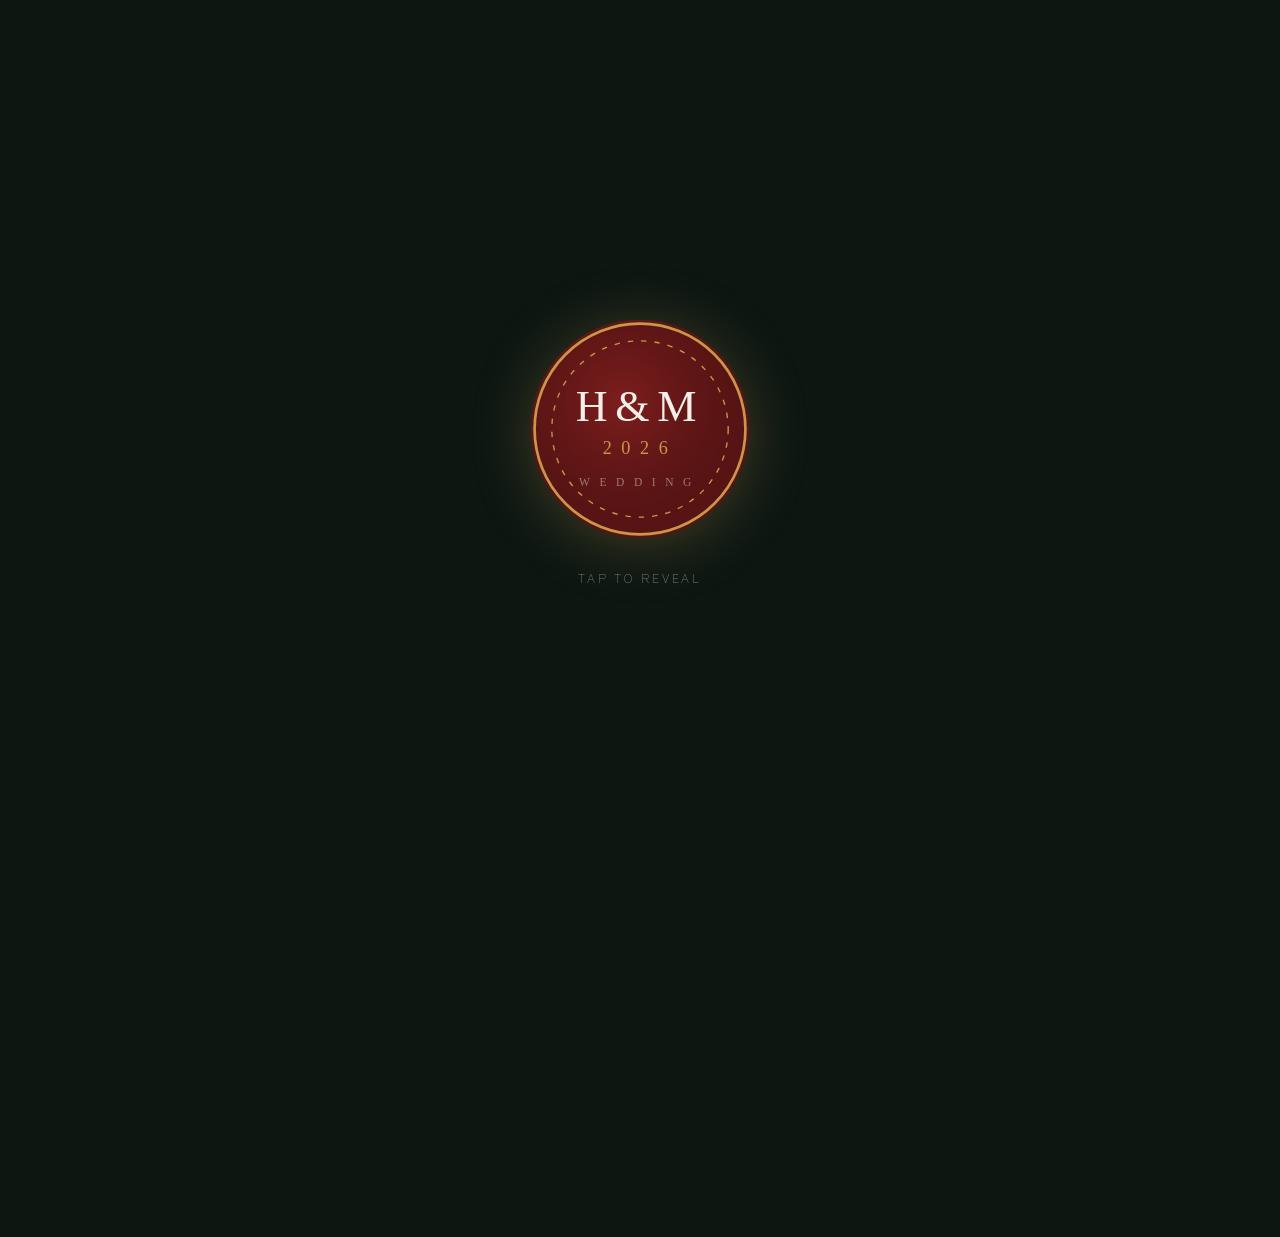
<file: venue.html>
<!doctype html>
<html lang="en">
<head>
  <meta charset="utf-8">
  <meta name="viewport" content="width=device-width,initial-scale=1">
  <meta name="robots" content="noindex,nofollow">
  <title>Venue Reveal — Htoo &amp; May · 16.10.2026</title>

  <!-- Same fonts as main site -->
  <link rel="preconnect" href="https://fonts.googleapis.com">
  <link rel="preconnect" href="https://fonts.gstatic.com" crossorigin>
  <link href="https://fonts.googleapis.com/css2?family=Newsreader:ital,opsz,wght@0,6..72,200..500;1,6..72,200..500&family=Zen+Kaku+Gothic+New:wght@300;400&family=Shippori+Mincho:wght@400;500&family=Noto+Sans+Myanmar:wght@400;500;600&display=swap" rel="stylesheet">

  <style>
    /* ── Design tokens (matches main site) ─────────────────────────────── */
    :root {
      --ink:   #0D1712;
      --ink2:  #14211A;
      --bone:  #F2EFE9;
      --greige:#CFC9BB;
      --stone: #8C9188;
      --gold:  #C9974A;
      --dim:   #42514A;
      --line:  rgba(242,239,233,.14);
      --serif: "Newsreader", Georgia, serif;
      --sans:  "Zen Kaku Gothic New", system-ui, sans-serif;
      --ease:  cubic-bezier(.4,0,.2,1);
    }
    html[lang="ja"] { --serif:"Shippori Mincho","Newsreader",serif; }
    html[lang="my"] { --serif:"Noto Sans Myanmar",sans-serif; --sans:"Noto Sans Myanmar",sans-serif; }

    *, *::before, *::after { box-sizing:border-box; margin:0; padding:0; }
    html { background:var(--ink); color:var(--bone); font-size:16px; }
    body { font-family:var(--sans); min-height:100dvh; background:var(--ink); overflow-x:hidden; }

    /* ── Particle canvas ────────────────────────────────────────────────── */
    #particles {
      position:fixed; inset:0; pointer-events:none; z-index:300;
    }

    /* ── Seal overlay ───────────────────────────────────────────────────── */
    #overlay {
      position:fixed; inset:0; z-index:200;
      background:var(--ink);
      display:flex; flex-direction:column; align-items:center; justify-content:center; gap:2.2rem;
      transition:opacity .9s var(--ease), visibility .9s;
    }
    #overlay.gone { opacity:0; visibility:hidden; pointer-events:none; }

    .seal-wrap {
      cursor:pointer; user-select:none;
      display:flex; flex-direction:column; align-items:center; gap:1.6rem;
    }

    .seal-svg {
      width:min(56vw,230px); height:min(56vw,230px);
      display:block;
      filter:drop-shadow(0 6px 28px rgba(201,151,74,.28));
      animation:sealGlow 3s ease-in-out infinite;
      transition:transform .25s var(--ease);
    }
    .seal-wrap:active .seal-svg { transform:scale(.93); }

    @keyframes sealGlow {
      0%,100% { filter:drop-shadow(0 6px 28px rgba(201,151,74,.28)); }
      50%      { filter:drop-shadow(0 6px 44px rgba(201,151,74,.52)); }
    }
    @keyframes sealBreak {
      0%   { transform:scale(1) rotate(0deg); opacity:1; }
      25%  { transform:scale(1.06) rotate(-4deg); }
      55%  { transform:scale(.9)  rotate(3deg); opacity:.7; }
      100% { transform:scale(1.5) rotate(-8deg); opacity:0; }
    }
    #overlay.breaking .seal-svg {
      animation:sealBreak .65s var(--ease) forwards;
    }
    #overlay.breaking .seal-hint { opacity:0; transition:opacity .2s; }

    .seal-hint {
      font-family:var(--sans); font-weight:300;
      font-size:.75rem; letter-spacing:.24em; text-transform:uppercase;
      color:var(--stone);
    }

    /* ── Venue content ──────────────────────────────────────────────────── */
    #venue {
      min-height:100dvh;
      padding:clamp(2.5rem,8vw,5rem) clamp(1.25rem,5vw,3rem) 4rem;
      max-width:660px; margin:0 auto;
      clip-path:circle(0% at 50% 44%);
      transition:clip-path 1.1s cubic-bezier(.18,.85,.18,1);
    }
    #venue.revealed { clip-path:circle(160% at 50% 44%); }

    /* Staggered fade-ups on reveal */
    .fade { opacity:0; transform:translateY(14px); transition:opacity .8s, transform .8s; }
    .revealed .fade { opacity:1; transform:none; }
    .revealed .f1 { transition-delay:.35s; }
    .revealed .f2 { transition-delay:.5s; }
    .revealed .f3 { transition-delay:.65s; }
    .revealed .f4 { transition-delay:.78s; }
    .revealed .f5 { transition-delay:.9s; }
    .revealed .f6 { transition-delay:1.02s; }
    .revealed .f7 { transition-delay:1.14s; }
    .revealed .f8 { transition-delay:1.24s; }
    .revealed .f9 { transition-delay:1.34s; }

    /* Greeting */
    .greeting {
      font-family:var(--serif); font-style:italic;
      font-size:clamp(.95rem,2.8vw,1.2rem);
      color:var(--stone); margin-bottom:2.2rem;
    }

    /* Eyebrow */
    .eyebrow {
      font-size:.7rem; letter-spacing:.26em; text-transform:uppercase;
      color:var(--gold); margin-bottom:.75rem;
    }

    /* Venue name */
    .venue-name {
      font-family:var(--serif); font-weight:300;
      font-size:clamp(2.8rem,10vw,5.2rem); line-height:1.08;
      color:var(--bone); margin-bottom:.35rem;
    }

    /* Location sub-line */
    .venue-sub {
      font-size:.78rem; letter-spacing:.2em; text-transform:uppercase;
      color:var(--stone); margin-bottom:1.6rem;
    }

    /* Gold rule */
    .rule { border:none; border-top:1px solid rgba(201,151,74,.3); margin:1.6rem 0; }

    /* Date chips */
    .chips { display:flex; flex-wrap:wrap; gap:.5rem; margin-bottom:2rem; }
    .chip {
      border:1px solid rgba(201,151,74,.35); border-radius:2rem;
      padding:.3rem .95rem; font-size:.76rem; letter-spacing:.06em;
      color:var(--greige);
    }
    .chip.hi { border-color:var(--gold); color:var(--gold); }

    /* Address box */
    .address-box {
      background:rgba(255,255,255,.035);
      border:1px solid rgba(201,151,74,.18); border-radius:6px;
      padding:1.1rem 1.3rem; margin-bottom:1.6rem;
    }
    .box-label {
      font-size:.66rem; letter-spacing:.22em; text-transform:uppercase;
      color:var(--gold); margin-bottom:.55rem;
    }
    .address-box .en { font-size:.92rem; line-height:1.75; color:var(--greige); }
    .address-box .jp { font-family:var(--serif); font-size:.85rem; color:var(--stone); margin-top:.3rem; }

    /* Map */
    .map-wrap {
      border-radius:6px; overflow:hidden;
      border:1px solid rgba(201,151,74,.18); margin-bottom:1.8rem;
    }
    .map-wrap iframe { width:100%; height:260px; border:none; display:block; }

    /* Access section */
    .section-title {
      font-family:var(--serif); font-style:italic;
      font-size:1.1rem; color:var(--bone); margin-bottom:1rem;
    }
    .access-rows { display:flex; flex-direction:column; gap:.8rem; margin-bottom:2rem; }
    .access-row {
      display:grid; grid-template-columns:90px 1fr; gap:.4rem 1rem;
      align-items:baseline; font-size:.86rem;
    }
    .access-row .ak {
      font-size:.66rem; letter-spacing:.14em; text-transform:uppercase;
      color:var(--gold); padding-top:.15rem;
    }
    .access-row .av { color:var(--greige); line-height:1.6; }

    /* Buttons */
    .cta-row { display:flex; flex-wrap:wrap; gap:.7rem; margin-bottom:2.8rem; }
    .btn {
      display:inline-flex; align-items:center; gap:.4rem;
      padding:.65rem 1.3rem;
      border:1px solid var(--gold); border-radius:2rem;
      font-family:var(--sans); font-size:.76rem; letter-spacing:.12em; text-transform:uppercase;
      color:var(--gold); background:transparent; text-decoration:none;
      cursor:pointer; transition:background .2s, color .2s;
    }
    .btn:hover { background:var(--gold); color:var(--ink); }
    .btn.solid { background:var(--gold); color:var(--ink); }
    .btn.solid:hover { background:#d4a84e; border-color:#d4a84e; }

    /* Signature */
    .sig {
      font-family:var(--serif); font-style:italic;
      font-size:1rem; color:var(--stone);
      text-align:center; padding-bottom:2rem;
    }

    /* Back link */
    .back-row { text-align:center; margin-bottom:1.5rem; }
    .back-link {
      font-size:.72rem; letter-spacing:.16em; text-transform:uppercase;
      color:var(--dim); text-decoration:none;
      transition:color .2s;
    }
    .back-link:hover { color:var(--stone); }
  </style>
</head>
<body>

<canvas id="particles"></canvas>

<!-- ── Seal overlay ─────────────────────────────────────────────────────── -->
<div id="overlay">
  <div class="seal-wrap" id="sealBtn" role="button" tabindex="0" aria-label="Tap to reveal venue">
    <svg class="seal-svg" viewBox="0 0 120 120" xmlns="http://www.w3.org/2000/svg">
      <!-- Wax seal body -->
      <circle cx="60" cy="60" r="57" fill="#6B1A1A"/>
      <circle cx="60" cy="60" r="57" fill="url(#sealGrad)"/>
      <!-- Outer gold ring -->
      <circle cx="60" cy="60" r="55" fill="none" stroke="#C9974A" stroke-width="1.4"/>
      <!-- Dashed inner ring -->
      <circle cx="60" cy="60" r="46" fill="none" stroke="#C9974A" stroke-width=".7" stroke-dasharray="2.8 4.2"/>
      <!-- Monogram -->
      <text x="60" y="56" text-anchor="middle"
            font-family="Georgia,serif" font-size="23" font-weight="300"
            fill="#F2EFE9" letter-spacing="4">H&amp;M</text>
      <!-- Year -->
      <text x="60" y="73" text-anchor="middle"
            font-family="Georgia,serif" font-size="9.5"
            fill="#C9974A" letter-spacing="5">2026</text>
      <!-- Bottom label -->
      <text x="60" y="90" text-anchor="middle"
            font-family="Georgia,serif" font-size="6"
            fill="rgba(242,239,233,.45)" letter-spacing="5">WEDDING</text>
      <defs>
        <radialGradient id="sealGrad" cx="42%" cy="38%">
          <stop offset="0%"   stop-color="#8B2020" stop-opacity=".6"/>
          <stop offset="100%" stop-color="#3A0A0A" stop-opacity=".4"/>
        </radialGradient>
      </defs>
    </svg>
    <span class="seal-hint" id="sealHint">Tap to reveal</span>
  </div>
</div>

<!-- ── Venue content ────────────────────────────────────────────────────── -->
<div id="venue">

  <p class="greeting fade f1" id="greeting"></p>

  <p class="eyebrow fade f2" id="eyebrow">Your wedding venue</p>
  <h1 class="venue-name fade f2">Amanda Hills</h1>
  <p class="venue-sub fade f2">Atsugi · Kanagawa · Japan</p>

  <hr class="rule fade f3">

  <div class="chips fade f3">
    <span class="chip hi" id="chipDate">Friday, 16 October 2026</span>
    <span class="chip" id="chipTime">Ceremony 14:30</span>
    <span class="chip" id="chipRecep">Reception from 13:30</span>
  </div>

  <!-- Address -->
  <!-- TODO: Confirm exact postal address and update below -->
  <div class="address-box fade f4">
    <div class="box-label" id="addrLabel">Address</div>
    <p class="en">Amanda Hills<br>Atsugi-shi, Kanagawa-ken<br>Japan</p>
    <p class="jp">神奈川県厚木市 アマンダヒルズ</p>
  </div>

  <!-- Map -->
  <!-- Uses coordinates 35.443333,139.378444 (Atsugi area) — update to exact venue pin if needed -->
  <div class="map-wrap fade f5">
    <iframe
      title="Amanda Hills — Atsugi, Kanagawa"
      src="https://maps.google.com/maps?q=35.443333,139.378444&z=15&output=embed"
      loading="lazy"
      referrerpolicy="no-referrer-when-downgrade">
    </iframe>
  </div>

  <!-- Getting there -->
  <p class="section-title fade f6" id="accessTitle">Getting There</p>
  <div class="access-rows fade f6">
    <div class="access-row">
      <span class="ak" id="akBus">Shuttle</span>
      <span class="av" id="avBus">Complimentary shuttle buses depart from Shinjuku, Tokyo Station, and Ikebukuro. Departure times will be confirmed with your RSVP.</span>
    </div>
    <div class="access-row">
      <span class="ak" id="akTrain">By train</span>
      <span class="av" id="avTrain">Odakyu Line to Hon-Atsugi Station (本厚木駅), approx. 60 min from Shinjuku. Taxi or venue shuttle from the station (~15 min).</span>
    </div>
    <div class="access-row">
      <span class="ak" id="akCar">By car</span>
      <span class="av" id="avCar">On-site parking available. Please note your plan when you RSVP so we can prepare space.</span>
    </div>
  </div>

  <!-- CTAs -->
  <div class="cta-row fade f7">
    <a id="calBtn" class="btn solid" href="#" download="htoo-may-wedding.ics">+ Add to Calendar</a>
    <a id="backBtn" class="btn" href="index.html">← Back to Invitation</a>
  </div>

  <p class="sig fade f9" id="sig">With love, Htoo &amp; May ♡</p>

</div><!-- #venue -->

<script>
/* ── URL parameters ─────────────────────────────────────────────────────── */
const params = new URLSearchParams(location.search);
const GUEST  = (params.get("guest") || "").trim();
const LANG   = (params.get("lang")  || "en").toLowerCase();
const AUTO   = params.get("reveal") === "auto";   // ?reveal=auto skips the seal

document.documentElement.lang = {ja:"ja", my:"my"}[LANG] || "en";

/* ── Translations ───────────────────────────────────────────────────────── */
const T = {
  en: {
    hint:"Tap to reveal",
    greet: n => n ? `Dear ${n},` : "",
    eyebrow:"Your wedding venue",
    chipDate:"Friday, 16 October 2026",
    chipTime:"Ceremony 14:30",
    chipRecep:"Reception from 13:30",
    addrLabel:"Address",
    accessTitle:"Getting There",
    akBus:"Shuttle", avBus:"Complimentary shuttle buses depart from Shinjuku, Tokyo Station, and Ikebukuro. Departure times will be confirmed with your RSVP.",
    akTrain:"By train", avTrain:"Odakyu Line to Hon-Atsugi Station (本厚木駅), approx. 60 min from Shinjuku. Taxi or venue shuttle from the station (~15 min).",
    akCar:"By car", avCar:"On-site parking available. Please note your plan when you RSVP so we can prepare space.",
    calBtn:"+ Add to Calendar",
    backBtn:"← Back to Invitation",
    sig:"With love, Htoo &amp; May ♡",
  },
  ja: {
    hint:"タップして会場を確認",
    greet: n => n ? `${n} 様` : "",
    eyebrow:"ご披露宴会場のご案内",
    chipDate:"2026年10月16日（金）",
    chipTime:"挙式 14:30〜",
    chipRecep:"受付 13:30〜",
    addrLabel:"住所",
    accessTitle:"アクセス",
    akBus:"シャトルバス", avBus:"新宿・東京駅・池袋からシャトルバスを運行いたします。出発時間はRSVP後にご案内いたします。",
    akTrain:"電車", avTrain:"小田急線で本厚木駅まで（新宿より約60分）。駅からはタクシーまたは会場送迎バスで約15分です。",
    akCar:"お車", avCar:"駐車場をご用意しております。ご来場の際はRSVP時にお知らせください。",
    calBtn:"＋ カレンダーに追加",
    backBtn:"← 招待状に戻る",
    sig:"Htoo &amp; May より、心を込めて ♡",
  },
  my: {
    hint:"နှိပ်၍ ကြည့်ပါ",
    greet: n => n ? `ချစ်သော ${n}` : "",
    eyebrow:"မင်္ဂလာဆောင် နေရာ",
    chipDate:"၂၀၂၆ ခုနှစ်၊ အောက်တိုဘာ ၁၆ ရက် (သောကြာ)",
    chipTime:"အခမ်းအနား ၁၄:၃၀",
    chipRecep:"ဧည့်ခံ ၁၃:၃၀ မှ",
    addrLabel:"လိပ်စာ",
    accessTitle:"သွားရောက်နည်း",
    akBus:"ဘတ်ကား", avBus:"Shinjuku၊ Tokyo Station နှင့် Ikebukuro မှ ဘတ်ကားများ ထွက်ခွာမည်ဖြစ်သည်။",
    akTrain:"ရထား", avTrain:"Odakyu Line ဖြင့် Hon-Atsugi ဘူတာရုံသို့ (Shinjuku မှ ၆၀ မိနစ်ခန့်)။",
    akCar:"ကားဖြင့်", avCar:"ကားပါ့ကင်ရှိသည်။ RSVP တွင် အကြောင်းကြားပေးပါ။",
    calBtn:"+ ပြက္ခဒိန်တွင် ထည့်ပါ",
    backBtn:"← ဖိတ်စာသို့ ပြန်သွားရန်",
    sig:"Htoo &amp; May မှ ချစ်ခြင်းဖြင့် ♡",
  }
};
const L = T[LANG] || T.en;

/* ── Apply text ─────────────────────────────────────────────────────────── */
document.getElementById("sealHint").textContent   = L.hint;
document.getElementById("eyebrow").textContent    = L.eyebrow;
document.getElementById("chipDate").textContent   = L.chipDate;
document.getElementById("chipTime").textContent   = L.chipTime;
document.getElementById("chipRecep").textContent  = L.chipRecep;
document.getElementById("addrLabel").textContent  = L.addrLabel;
document.getElementById("accessTitle").textContent= L.accessTitle;
document.getElementById("akBus").textContent      = L.akBus;
document.getElementById("avBus").textContent      = L.avBus;
document.getElementById("akTrain").textContent    = L.akTrain;
document.getElementById("avTrain").textContent    = L.avTrain;
document.getElementById("akCar").textContent      = L.akCar;
document.getElementById("avCar").textContent      = L.avCar;
document.getElementById("calBtn").textContent     = L.calBtn;
document.getElementById("backBtn").textContent    = L.backBtn;
document.getElementById("sig").innerHTML          = L.sig;

const greetEl = document.getElementById("greeting");
const greetTxt = L.greet(GUEST);
if (greetTxt) { greetEl.textContent = greetTxt; }
else { greetEl.style.display = "none"; }

/* ── Calendar .ics ─────────────────────────────────────────────────────── */
const ICS = [
  "BEGIN:VCALENDAR","VERSION:2.0","PRODID:-//Htoo & May Wedding//EN",
  "BEGIN:VEVENT",
  "UID:htoo-may-wedding-20261016@amandahills",
  "DTSTART:20261016T043000Z",
  "DTEND:20261016T083000Z",
  "SUMMARY:Htoo & May Wedding 💍",
  "LOCATION:Amanda Hills, Atsugi-shi, Kanagawa, Japan",
  "DESCRIPTION:You are invited! Reception from 13:30 · Ceremony begins at 14:30 JST.",
  "END:VEVENT","END:VCALENDAR"
].join("\r\n");
const calBlob = new Blob([ICS], {type:"text/calendar"});
document.getElementById("calBtn").href = URL.createObjectURL(calBlob);

/* ── Particle burst ────────────────────────────────────────────────────── */
const cvs  = document.getElementById("particles");
const ctx  = cvs.getContext("2d");
const PAL  = ["#F2EFE9","#C9974A","#CFC9BB","#F6E6BE","#FFF3D6","#E0D2B4","#8C9188"];
let W, H, pts = [];

function resize(){ W = cvs.width = innerWidth; H = cvs.height = innerHeight; }
window.addEventListener("resize", resize); resize();

function burst(){
  const cx = W/2, cy = H * .44;
  for(let i = 0; i < 90; i++){
    const a = Math.random() * Math.PI * 2;
    const s = 2.5 + Math.random() * 7;
    pts.push({x:cx, y:cy, vx:Math.cos(a)*s, vy:Math.sin(a)*s - 2.5,
              r:1.5+Math.random()*3, c:PAL[Math.floor(Math.random()*PAL.length)],
              a:1, d:.013+Math.random()*.018, g:.1});
  }
  tick();
}
function tick(){
  ctx.clearRect(0,0,W,H);
  pts = pts.filter(p => p.a > 0);
  for(const p of pts){
    p.x+=p.vx; p.y+=p.vy; p.vy+=p.g; p.vx*=.98; p.vy*=.98; p.a-=p.d;
    ctx.globalAlpha = Math.max(0, p.a);
    ctx.fillStyle = p.c;
    ctx.beginPath(); ctx.arc(p.x, p.y, p.r, 0, Math.PI*2); ctx.fill();
  }
  ctx.globalAlpha = 1;
  if(pts.length) requestAnimationFrame(tick);
}

/* ── Reveal logic ──────────────────────────────────────────────────────── */
let done = false;
function reveal(){
  if(done) return; done = true;
  const ov = document.getElementById("overlay");
  ov.classList.add("breaking");
  burst();
  setTimeout(() => {
    ov.classList.add("gone");
    document.getElementById("venue").classList.add("revealed");
  }, 620);
}

document.getElementById("sealBtn").addEventListener("click", reveal);
document.getElementById("sealBtn").addEventListener("keydown", e => {
  if(e.key==="Enter" || e.key===" "){ e.preventDefault(); reveal(); }
});

// ?reveal=auto  →  skip seal, reveal immediately
if(AUTO) reveal();
</script>
</body>
</html>
</file>
